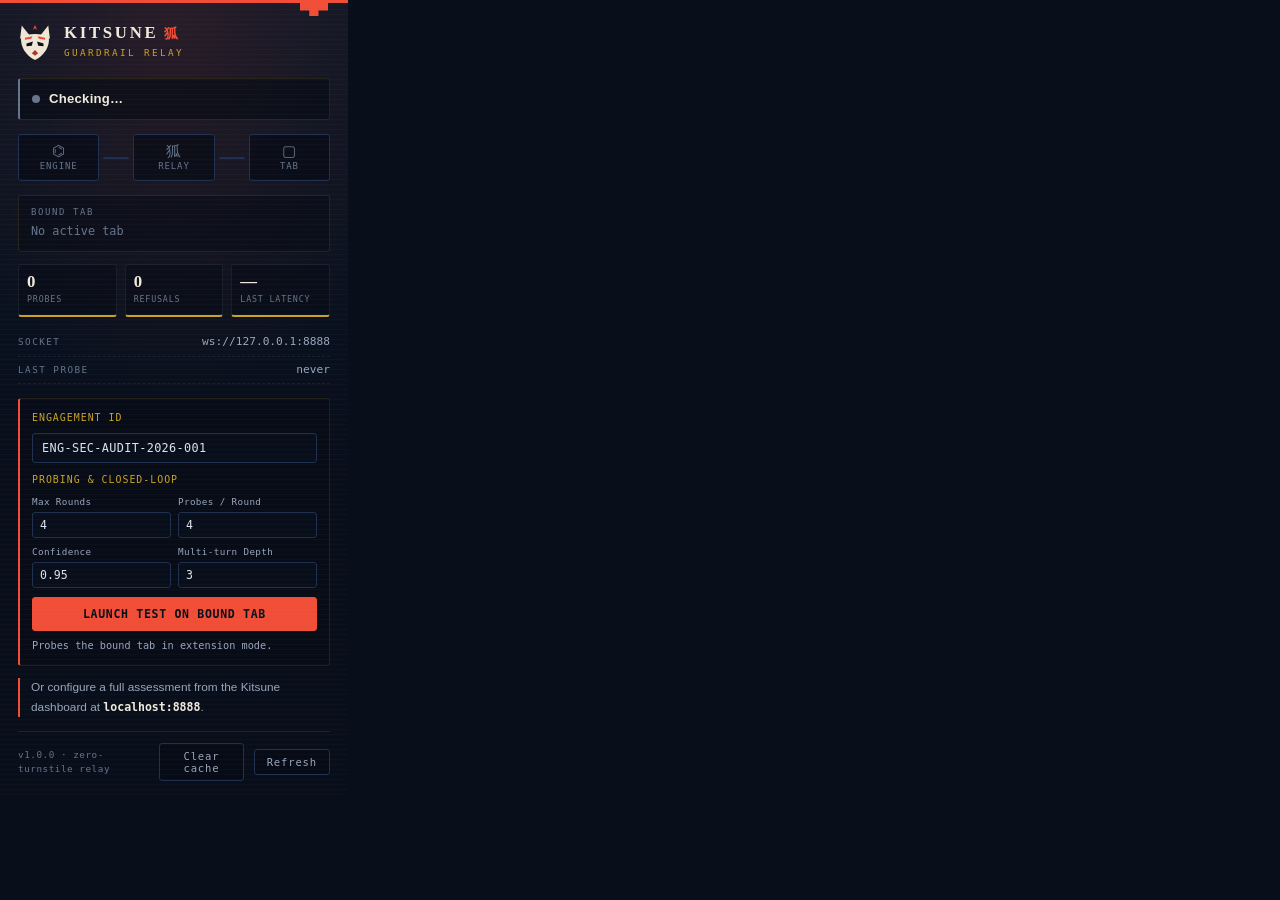
<file: extension/popup.html>
<!DOCTYPE html>
<html lang="en">
<head>
  <meta charset="UTF-8">
  <meta name="viewport" content="width=device-width, initial-scale=1.0">
  <title>Kitsune Guardrail Relay</title>
  <link rel="stylesheet" href="popup.css">
</head>
<body>
  <!-- The relay popup is an ofuda: a paper seal that binds the fox to a tab. -->
  <div class="ofuda" id="relayCard">
    <span class="shide" aria-hidden="true"></span>

    <header class="header">
      <svg class="mask-crest" viewBox="0 0 64 72" role="img" aria-label="Kitsune mask">
        <path class="mask-ear" d="M7 4 L22 23 L4 29 Z"/>
        <path class="mask-ear" d="M57 4 L42 23 L60 29 Z"/>
        <path class="mask-face" d="M32 69 C15 60 3.5 44 6 25 C18 18.5 46 18.5 58 25 C60.5 44 49 60 32 69 Z"/>
        <path class="mask-kuma" d="M13 27 L27 24 L25 29 L13 31 Z"/>
        <path class="mask-kuma" d="M51 27 L37 24 L39 29 L51 31 Z"/>
        <path class="mask-kuma" d="M28 12 L32 3 L36 12 L32 9 Z"/>
        <path class="mask-eye" d="M16 38 L28 34 L26 42 L16 43 Z"/>
        <path class="mask-eye" d="M48 38 L36 34 L38 42 L48 43 Z"/>
        <path class="mask-snout" d="M32 50 L38 56 L32 61 L26 56 Z"/>
      </svg>
      <div class="title-group">
        <h1>KITSUNE<span class="kanji">狐</span></h1>
        <span class="subtitle">Guardrail Relay</span>
      </div>
    </header>

    <!-- State seal -->
    <div class="seal">
      <span class="status-dot" id="statusDot"></span>
      <span class="status-text" id="statusText">Checking…</span>
    </div>

    <!-- The link, drawn end to end -->
    <div class="chain">
      <div class="node">
        <span class="node-glyph">⌬</span>
        <span class="node-name">Engine</span>
      </div>
      <div class="wire"><span class="spark"></span></div>
      <div class="node">
        <span class="node-glyph">狐</span>
        <span class="node-name">Relay</span>
      </div>
      <div class="wire"><span class="spark"></span></div>
      <div class="node node-vessel">
        <span class="node-glyph">▢</span>
        <span class="node-name">Tab</span>
      </div>
    </div>

    <!-- Vessel -->
    <div class="vessel">
      <span class="vessel-label">Bound tab</span>
      <span class="vessel-url" id="targetTabUrl">No active tab</span>
    </div>

    <!-- Telemetry -->
    <div class="stats">
      <div class="stat">
        <span class="stat-val" id="statProbes">0</span>
        <span class="stat-label">Probes</span>
      </div>
      <div class="stat">
        <span class="stat-val" id="statRefusals">0</span>
        <span class="stat-label">Refusals</span>
      </div>
      <div class="stat">
        <span class="stat-val" id="statLatency">—</span>
        <span class="stat-label">Last latency</span>
      </div>
    </div>

    <div class="wire-meta">
      <span class="meta-key">socket</span>
      <span class="meta-val" id="wsEndpoint">ws://127.0.0.1:8888</span>
    </div>
    <div class="wire-meta">
      <span class="meta-key">last probe</span>
      <span class="meta-val" id="lastSeen">never</span>
    </div>

    <!-- Launch: start a run against the bound tab without leaving the popup -->
    <div class="launch">
      <label class="launch-label" for="engagementId">Engagement ID</label>
      <input class="launch-input" id="engagementId" type="text" value="ENG-SEC-AUDIT-2026-001"
             placeholder="ENG-…" autocomplete="off" spellcheck="false">

      <span class="launch-label launch-sublabel">Probing &amp; Closed-Loop</span>
      <div class="param-grid">
        <div class="param">
          <label for="maxRounds">Max Rounds</label>
          <input type="number" id="maxRounds" value="4" min="1" max="20">
        </div>
        <div class="param">
          <label for="attemptsPerRound">Probes / Round</label>
          <input type="number" id="attemptsPerRound" value="4" min="1" max="15">
        </div>
        <div class="param">
          <label for="confThreshold">Confidence</label>
          <input type="number" id="confThreshold" value="0.95" min="0.1" max="1.0" step="0.05"
                 title="On live targets confidence is self-estimated and over-reports; keep high (0.95+) or the run stops after one round.">
        </div>
        <div class="param">
          <label for="multiturnDepth">Multi-turn Depth</label>
          <input type="number" id="multiturnDepth" value="3" min="1" max="8">
        </div>
      </div>

      <button class="btn-launch" id="btnLaunch">Launch test on bound tab</button>
      <span class="launch-hint" id="launchHint">Probes the bound tab in extension mode.</span>
    </div>

    <p class="notice" id="noticeText">
      Or configure a full assessment from the Kitsune dashboard at <strong>localhost:8888</strong>.
    </p>

    <footer class="footer">
      <span class="version">v1.0.0 · zero-turnstile relay</span>
      <button class="btn-refresh" id="btnClearCache" title="Forget learned capture selectors for all sites, forcing recalibration on the next probe">Clear cache</button>
      <button class="btn-refresh" id="btnRefresh">Refresh</button>
    </footer>
  </div>

  <script src="popup.js"></script>
</body>
</html>
</file>
<file: extension/popup.css>
/* Kitsune Guardrail Relay — popup
   Same shrine-at-night system as the dashboard, compressed into an ofuda. */

:root {
  --sumi-0:   #080E1A;
  --sumi-1:   #0D1626;
  --ai-3:     #1F3050;
  --shu:      #F04E37;
  --shu-deep: #B33420;
  --kin:      #C9A227;
  --hi:       #FFC46B;
  --hi-bright:#FFE7B8;
  --gofun:    #F1EADC;
  --text:     #DCE3EE;
  --text-dim: #98A6BC;
  --text-mute:#66748C;
  --hair:     rgba(201, 162, 39, 0.14);
  --sev-low:  #62C6A6;
  --font-display: "Hiragino Mincho ProN", "Yu Mincho", Georgia, serif;
  --font-ui: "Hiragino Sans", -apple-system, BlinkMacSystemFont, "Segoe UI", sans-serif;
  --font-mono: ui-monospace, SFMono-Regular, "JetBrains Mono", Menlo, monospace;
}

* { box-sizing: border-box; margin: 0; padding: 0; }

body {
  width: 348px;
  background: var(--sumi-0);
  color: var(--text);
  font-family: var(--font-ui);
  font-size: 13px;
  line-height: 1.5;
}

.ofuda {
  position: relative;
  padding: 20px 18px 14px;
  border-top: 3px solid var(--shu);
  background:
    radial-gradient(120% 80% at 50% 0%, rgba(240, 78, 55, 0.12), transparent 62%),
    linear-gradient(180deg, var(--sumi-1), var(--sumi-0) 62%);
  overflow: hidden;
}
.ofuda::after {
  content: "";
  position: absolute;
  inset: 0;
  pointer-events: none;
  background: repeating-linear-gradient(0deg, rgba(255, 255, 255, 0.018) 0 1px, transparent 1px 5px);
}

/* Folded paper zigzag of a sealed talisman */
.shide {
  position: absolute;
  top: 0; right: 20px;
  width: 28px; height: 13px;
  background: var(--shu);
  clip-path: polygon(0 0, 100% 0, 100% 58%, 66% 58%, 66% 100%, 33% 100%, 33% 58%, 0 58%);
}

/* ── Header ── */

.header {
  display: flex;
  align-items: center;
  gap: 12px;
  margin-bottom: 16px;
}

.mask-crest { width: 34px; height: 39px; flex: none; }
.mask-face, .mask-ear { fill: #EFE6D6; }
.mask-kuma  { fill: var(--shu); }
.mask-snout { fill: var(--shu-deep); }
.mask-eye   { fill: var(--sumi-0); transition: fill 0.3s; }
.ofuda.is-linked .mask-eye { fill: var(--hi); }

.title-group h1 {
  display: flex;
  align-items: baseline;
  gap: 6px;
  font-family: var(--font-display);
  font-size: 1.05rem;
  font-weight: 700;
  letter-spacing: 0.16em;
  line-height: 1;
  color: var(--gofun);
}
.kanji { font-size: 0.85rem; letter-spacing: 0; color: var(--shu); }
.subtitle {
  display: block;
  margin-top: 4px;
  font-family: var(--font-mono);
  font-size: 0.58rem;
  letter-spacing: 0.26em;
  text-transform: uppercase;
  color: var(--kin);
}

/* ── State seal ── */

.seal {
  display: flex;
  align-items: center;
  gap: 9px;
  padding: 10px 12px;
  margin-bottom: 14px;
  border: 1px solid var(--hair);
  border-left: 2px solid var(--text-mute);
  border-radius: 3px;
  background: rgba(6, 11, 20, 0.6);
  transition: border-color 0.3s;
}
.ofuda.is-linked .seal { border-left-color: var(--hi); }
.ofuda.is-busy  .seal { border-left-color: var(--shu); }

.status-dot {
  width: 8px; height: 8px;
  flex: none;
  border-radius: 50%;
  background: var(--text-mute);
  transition: background 0.3s, box-shadow 0.3s;
}
.status-dot.online {
  background: var(--hi);
  box-shadow: 0 0 10px 1px rgba(255, 196, 107, 0.8);
  animation: pulse 2.4s ease-in-out infinite;
}
.status-dot.busy {
  background: var(--shu);
  box-shadow: 0 0 10px 1px rgba(240, 78, 55, 0.85);
  animation: pulse 0.9s ease-in-out infinite;
}
@keyframes pulse { 0%, 100% { opacity: 1; } 50% { opacity: 0.3; } }

.status-text {
  font-size: 0.82rem;
  font-weight: 700;
  letter-spacing: 0.02em;
  color: var(--gofun);
}

/* ── Chain ── */

.chain {
  display: grid;
  grid-template-columns: 1fr 26px 1fr 26px 1fr;
  align-items: center;
  gap: 4px;
  margin-bottom: 14px;
}
.node {
  display: flex;
  flex-direction: column;
  align-items: center;
  gap: 2px;
  padding: 8px 2px 7px;
  border: 1px solid var(--ai-3);
  border-radius: 3px;
  background: rgba(6, 11, 20, 0.7);
  transition: border-color 0.3s, box-shadow 0.3s;
}
.node-glyph {
  font-family: var(--font-display);
  font-size: 0.95rem;
  line-height: 1;
  color: var(--text-mute);
  transition: color 0.3s, text-shadow 0.3s;
}
.node-name {
  font-family: var(--font-mono);
  font-size: 0.56rem;
  letter-spacing: 0.1em;
  text-transform: uppercase;
  color: var(--text-mute);
}
.wire {
  position: relative;
  height: 2px;
  border-radius: 2px;
  background: var(--ai-3);
  overflow: hidden;
}
.spark {
  position: absolute;
  top: 0; left: -40%;
  width: 40%; height: 100%;
  background: linear-gradient(90deg, transparent, var(--hi-bright), transparent);
  opacity: 0;
}

.ofuda.is-linked .node { border-color: rgba(255, 196, 107, 0.36); }
.ofuda.is-linked .node-glyph { color: var(--hi); text-shadow: 0 0 12px rgba(255, 196, 107, 0.55); }
.ofuda.is-linked .node-name { color: var(--text-dim); }
.ofuda.is-linked .wire { background: rgba(255, 196, 107, 0.24); }
.ofuda.is-linked .spark { opacity: 1; animation: travel 2.4s linear infinite; }
.ofuda.is-linked .node-vessel { border-color: var(--hi); box-shadow: 0 0 18px -8px var(--hi); }
.ofuda.is-busy .spark { animation-duration: 0.8s; }
.chain > .wire:nth-of-type(4) .spark { animation-delay: 0.3s; }

@keyframes travel { 0% { left: -40%; } 100% { left: 100%; } }

/* ── Vessel ── */

.vessel {
  display: flex;
  flex-direction: column;
  gap: 3px;
  padding: 10px 12px;
  margin-bottom: 12px;
  border: 1px solid var(--hair);
  border-radius: 3px;
  background: rgba(6, 11, 20, 0.5);
}
.vessel-label {
  font-family: var(--font-mono);
  font-size: 0.56rem;
  letter-spacing: 0.18em;
  text-transform: uppercase;
  color: var(--text-mute);
}
.vessel-url {
  font-family: var(--font-mono);
  font-size: 0.74rem;
  color: var(--text-mute);
  word-break: break-all;
  transition: color 0.3s;
}
.ofuda.is-linked .vessel-url { color: var(--hi); }

/* ── Telemetry ── */

.stats {
  display: grid;
  grid-template-columns: repeat(3, 1fr);
  gap: 8px;
  margin-bottom: 12px;
}
.stat {
  display: flex;
  flex-direction: column;
  gap: 3px;
  padding: 9px 8px;
  border: 1px solid rgba(157, 178, 209, 0.1);
  border-bottom: 2px solid var(--kin);
  border-radius: 3px;
  background: rgba(6, 11, 20, 0.5);
}
.stat-val {
  font-family: var(--font-display);
  font-size: 1.05rem;
  font-weight: 700;
  line-height: 1;
  color: var(--gofun);
}
.stat-label {
  font-family: var(--font-mono);
  font-size: 0.52rem;
  letter-spacing: 0.1em;
  text-transform: uppercase;
  color: var(--text-mute);
}

.wire-meta {
  display: flex;
  align-items: baseline;
  justify-content: space-between;
  gap: 10px;
  padding: 5px 0;
  border-bottom: 1px dashed rgba(157, 178, 209, 0.1);
}
.meta-key {
  font-family: var(--font-mono);
  font-size: 0.58rem;
  letter-spacing: 0.16em;
  text-transform: uppercase;
  color: var(--text-mute);
}
.meta-val {
  font-family: var(--font-mono);
  font-size: 0.7rem;
  color: var(--text-dim);
  text-align: right;
  word-break: break-all;
}

/* ── Launch ── */

.launch {
  display: flex;
  flex-direction: column;
  gap: 7px;
  margin: 14px 0 12px;
  padding: 12px;
  border: 1px solid var(--hair);
  border-left: 2px solid var(--shu);
  border-radius: 3px;
  background: rgba(6, 11, 20, 0.5);
}

.launch-label {
  font-family: var(--font-mono);
  font-size: 0.62rem;
  letter-spacing: 0.1em;
  text-transform: uppercase;
  color: var(--kin);
}

.launch-input {
  padding: 7px 9px;
  border: 1px solid var(--ai-3);
  border-radius: 3px;
  background: var(--sumi-0);
  color: var(--text);
  font-family: var(--font-mono);
  font-size: 0.74rem;
  letter-spacing: 0.03em;
}
.launch-input:focus-visible { outline: 2px solid var(--hi); outline-offset: 1px; border-color: var(--hi); }

.launch-sublabel { margin-top: 3px; }

.param-grid {
  display: grid;
  grid-template-columns: 1fr 1fr;
  gap: 7px;
}

.param {
  display: flex;
  flex-direction: column;
  gap: 3px;
}

.param label {
  font-family: var(--font-mono);
  font-size: 0.58rem;
  letter-spacing: 0.04em;
  color: var(--text-dim);
}

.param input {
  padding: 5px 7px;
  border: 1px solid var(--ai-3);
  border-radius: 3px;
  background: var(--sumi-0);
  color: var(--text);
  font-family: var(--font-mono);
  font-size: 0.72rem;
}
.param input:focus-visible { outline: 2px solid var(--hi); outline-offset: 1px; border-color: var(--hi); }

.btn-launch {
  margin-top: 2px;
  padding: 9px 12px;
  border: 1px solid var(--shu);
  border-radius: 3px;
  background: var(--shu);
  color: var(--sumi-0);
  font-family: var(--font-mono);
  font-size: 0.72rem;
  font-weight: 600;
  letter-spacing: 0.06em;
  text-transform: uppercase;
  cursor: pointer;
  transition: background 0.2s, border-color 0.2s, opacity 0.2s;
}
.btn-launch:hover:not(:disabled) { background: var(--hi); border-color: var(--hi); }
.btn-launch:focus-visible { outline: 2px solid var(--hi); outline-offset: 2px; }
.btn-launch:disabled { opacity: 0.45; cursor: not-allowed; background: var(--ai-3); border-color: var(--ai-3); color: var(--text-mute); }
/* While a run is in flight the launch button becomes a Stop control. */
.btn-launch.is-stop { background: var(--shu); border-color: var(--shu); color: var(--gofun); }
.btn-launch.is-stop:hover:not(:disabled) { background: var(--shu-deep); border-color: var(--shu-deep); }

.launch-hint {
  font-family: var(--font-mono);
  font-size: 0.64rem;
  line-height: 1.5;
  color: var(--text-dim);
}

.notice {
  margin: 12px 0 14px;
  padding-left: 11px;
  border-left: 2px solid var(--shu);
  font-size: 0.74rem;
  line-height: 1.65;
  color: var(--text-dim);
}
.notice strong { color: var(--gofun); font-family: var(--font-mono); font-size: 0.72rem; }

/* ── Footer ── */

.footer {
  display: flex;
  align-items: center;
  justify-content: space-between;
  gap: 10px;
  padding-top: 11px;
  border-top: 1px solid var(--hair);
}
.version {
  font-family: var(--font-mono);
  font-size: 0.58rem;
  letter-spacing: 0.06em;
  color: var(--text-mute);
}
.btn-refresh {
  padding: 6px 12px;
  border: 1px solid var(--ai-3);
  border-radius: 3px;
  background: rgba(6, 11, 20, 0.7);
  color: var(--text-dim);
  font-family: var(--font-mono);
  font-size: 0.66rem;
  letter-spacing: 0.08em;
  cursor: pointer;
  transition: color 0.16s, border-color 0.16s, background 0.16s;
}
.btn-refresh:hover { color: var(--sumi-0); background: var(--kin); border-color: var(--kin); }
.btn-refresh:focus-visible { outline: 2px solid var(--hi); outline-offset: 2px; }

@media (prefers-reduced-motion: reduce) {
  *, *::before, *::after { animation: none !important; transition: none !important; }
}
</file>
